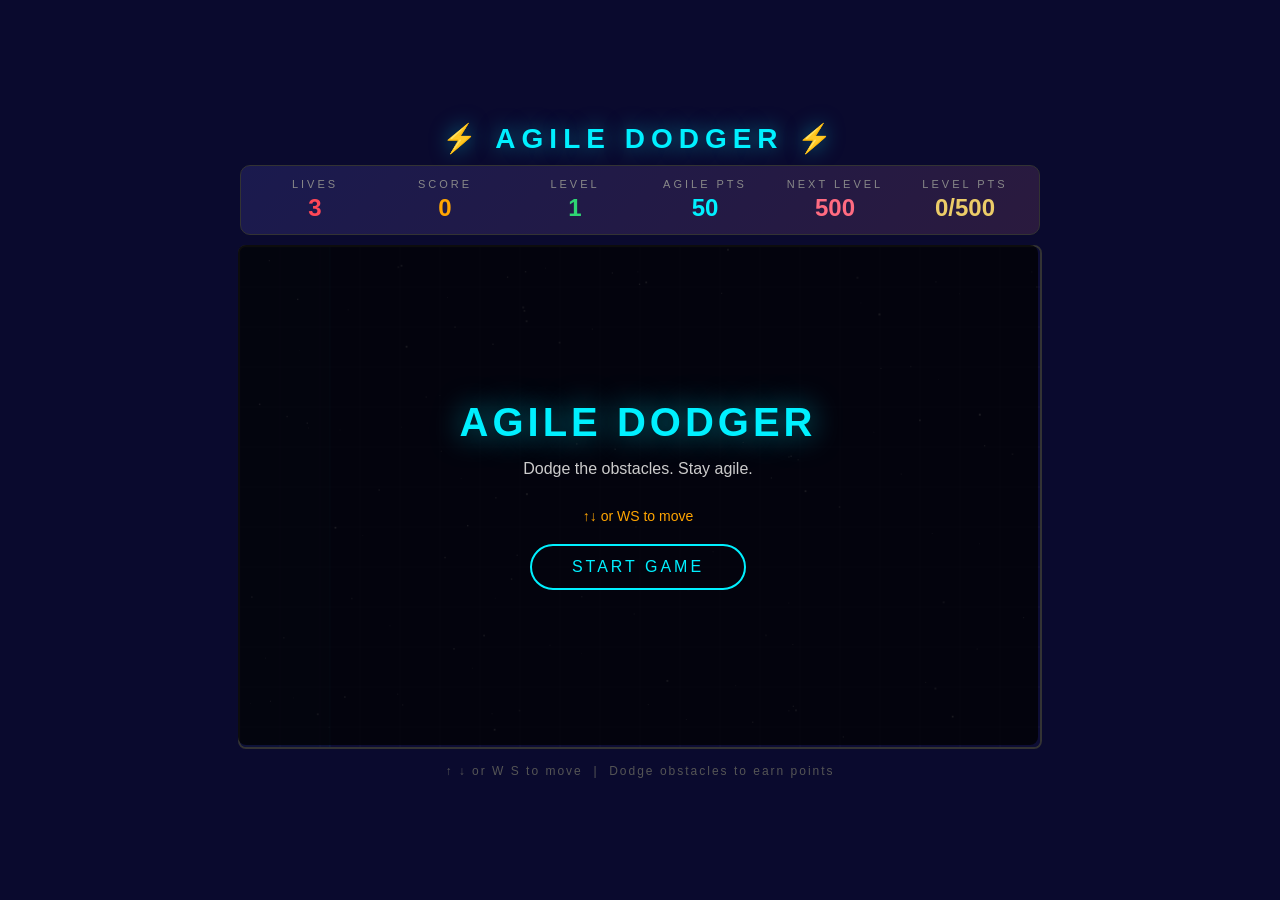
<file: index.html>
<!DOCTYPE html>
<html lang="en">
<head>
    <meta charset="UTF-8">
    <meta name="viewport" content="width=device-width, initial-scale=1.0">
    <title>Agile Dodger</title>
    <link rel="stylesheet" href="./style.css" />
</head>
<body>
    <div id="game-wrapper">
        <h1>⚡ Agile Dodger ⚡</h1>
        <div id="hud">
            <div class="hud-item">
                <span class="hud-label">Lives</span>
                <span class="hud-value" id="lives-val">3</span>
            </div>
            <div class="hud-item">
                <span class="hud-label">Score</span>
                <span class="hud-value" id="score-val">0</span>
            </div>
            <div class="hud-item">
                <span class="hud-label">Level</span>
                <span class="hud-value" id="level-val">1</span>
            </div>
            <div class="hud-item">
                <span class="hud-label">Agile Pts</span>
                <span class="hud-value" id="agile-val">50</span>
            </div>
            <div class="hud-item">
                <span class="hud-label">Next Level</span>
                <span class="hud-value" id="total-val">500</span>
            </div>
            <div class="hud-item">
                <span class="hud-label">Level Pts</span>
                <span class="hud-value" id="level-progress-val">0</span>
            </div>
        </div>
        <div id="canvas-wrapper">
            <canvas id="game-canvas" width="800" height="500"></canvas>
            <div id="message-overlay">
                <div id="message-title">Agile Dodger</div>
                <div id="message-sub">Dodge the obstacles. Stay agile.</div>
                <div id="message-detail"></div>
                <button class="btn" id="action-btn">Start Game</button>
            </div>
        </div>
        <div id="instructions">↑ ↓ or W S to move &nbsp;|&nbsp; Dodge obstacles to earn points</div>
    </div>

  <script src="./script.js"></script>
</body>
</html>
</file>
<file: style.css>
* {
            margin: 0;
            padding: 0;
            box-sizing: border-box;
        }

        body {
            background: #0a0a2e;
            display: flex;
            justify-content: center;
            align-items: center;
            height: 100vh;
            font-family: 'Segoe UI', Tahoma, Geneva, Verdana, sans-serif;
            overflow: hidden;
        }

        #game-wrapper {
            display: flex;
            flex-direction: column;
            align-items: center;
            gap: 10px;
        }

        h1 {
            color: #00f0ff;
            font-size: 28px;
            text-transform: uppercase;
            letter-spacing: 6px;
            text-shadow: 0 0 20px rgba(0, 240, 255, 0.5);
        }

        #hud {
            display: flex;
            gap: 30px;
            width: 800px;
            justify-content: center;
            padding: 12px 20px;
            background: linear-gradient(135deg, #1a1a4e, #2a1a3e);
            border: 1px solid #333;
            border-radius: 10px;
        }

        .hud-item {
            display: flex;
            flex-direction: column;
            align-items: center;
            min-width: 100px;
        }

        .hud-label {
            color: #888;
            font-size: 11px;
            text-transform: uppercase;
            letter-spacing: 3px;
            margin-bottom: 4px;
        }

        .hud-value {
            color: #fff;
            font-size: 24px;
            font-weight: bold;
        }

        #lives-val { color: #ff4757; }
        #score-val { color: #ffa502; }
        #level-val { color: #2ed573; }
        #agile-val { color: #00f0ff; }
        #total-val { color: #ff6b81; }
        #level-progress-val { color: #eccc68; }

        #game-canvas {
            border: 2px solid #333;
            border-radius: 8px;
            background: #0d0d35;
            display: block;
            cursor: none;
        }

        #message-overlay {
            position: absolute;
            top: 0;
            left: 0;
            width: 800px;
            height: 500px;
            display: flex;
            flex-direction: column;
            justify-content: center;
            align-items: center;
            background: rgba(0, 0, 0, 0.75);
            border-radius: 8px;
            z-index: 10;
            pointer-events: all;
        }

        #message-overlay.hidden {
            display: none;
        }

        #message-title {
            color: #00f0ff;
            font-size: 40px;
            font-weight: bold;
            text-transform: uppercase;
            letter-spacing: 4px;
            margin-bottom: 15px;
            text-shadow: 0 0 30px rgba(0, 240, 255, 0.6);
        }

        #message-sub {
            color: #ccc;
            font-size: 16px;
            margin-bottom: 30px;
        }

        #message-detail {
            color: #ffa502;
            font-size: 14px;
            margin-bottom: 20px;
        }

        .btn {
            padding: 12px 40px;
            font-size: 16px;
            border: 2px solid #00f0ff;
            background: transparent;
            color: #00f0ff;
            border-radius: 30px;
            cursor: pointer;
            text-transform: uppercase;
            letter-spacing: 3px;
            transition: all 0.3s;
        }

        .btn:hover {
            background: #00f0ff;
            color: #0a0a2e;
            box-shadow: 0 0 25px rgba(0, 240, 255, 0.5);
        }

        #canvas-wrapper {
            position: relative;
        }

        #instructions {
            color: #555;
            font-size: 12px;
            letter-spacing: 2px;
            margin-top: 5px;
        }
</file>
